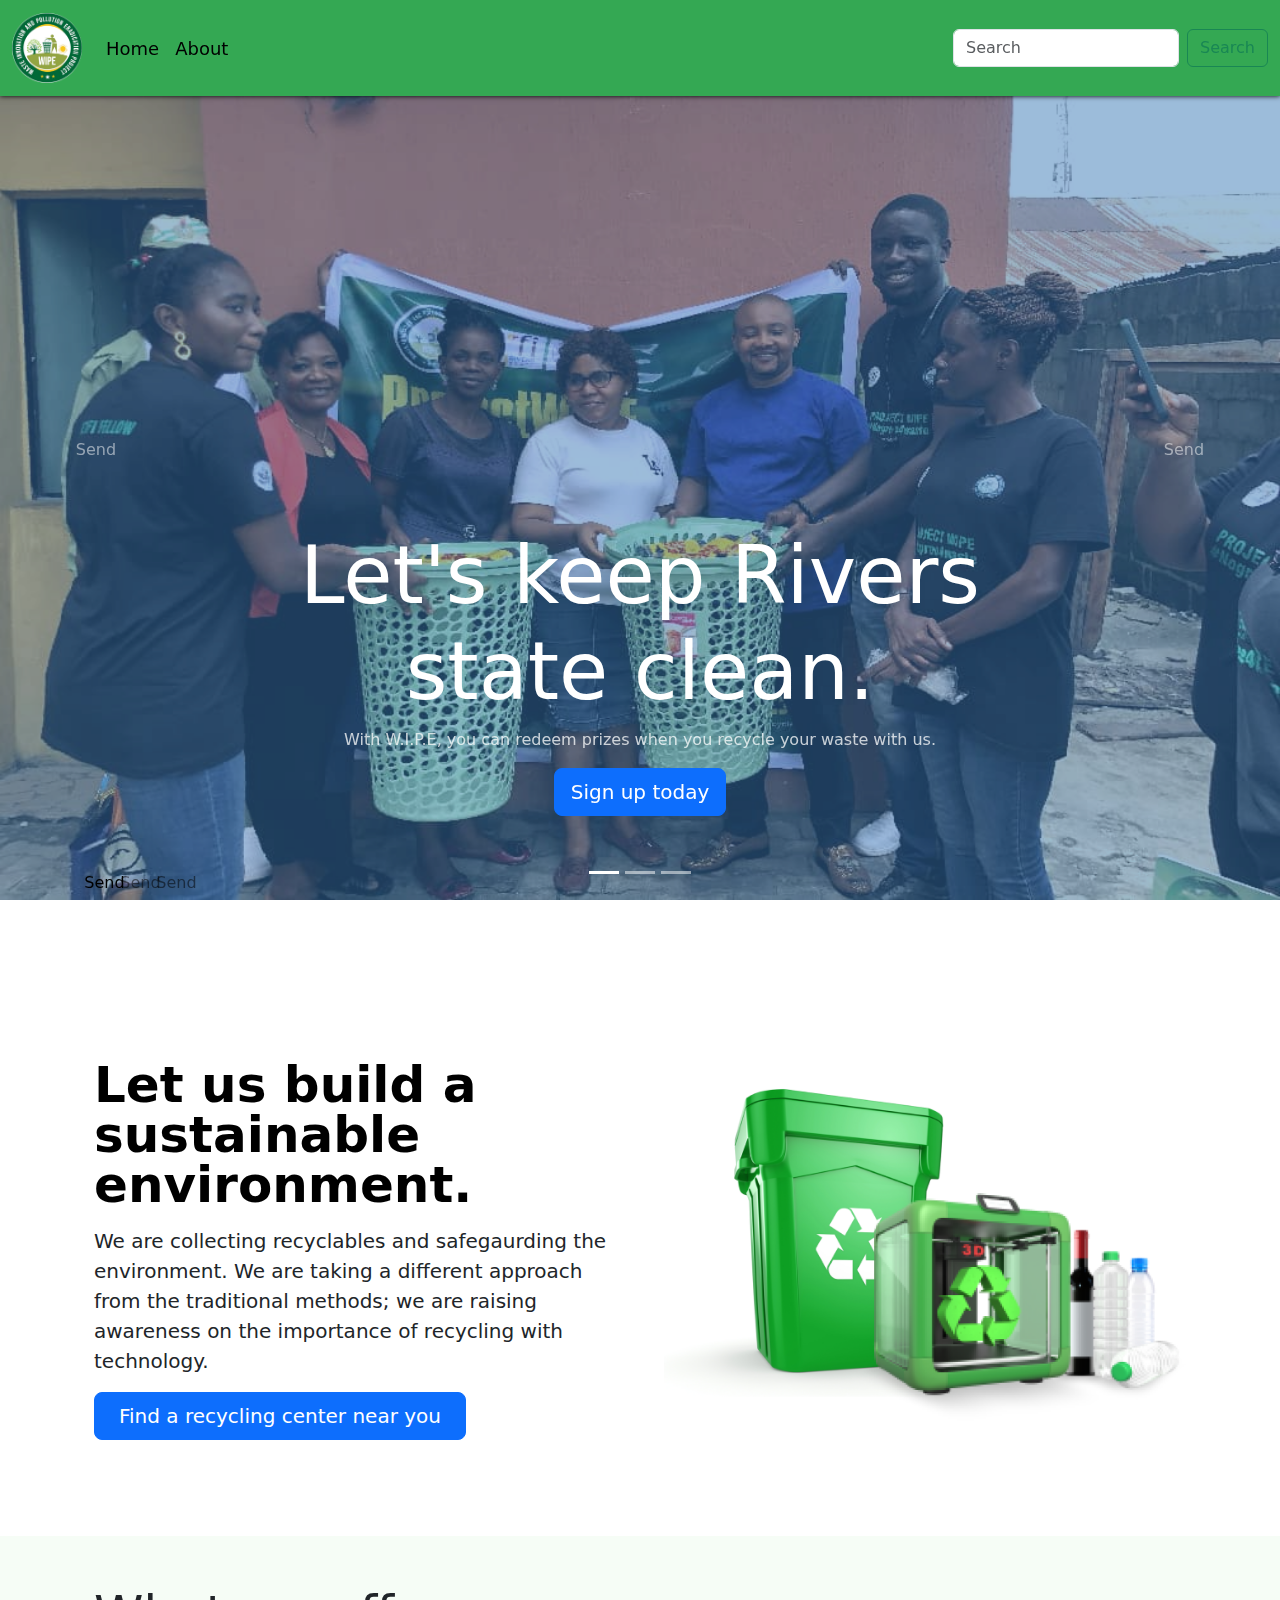
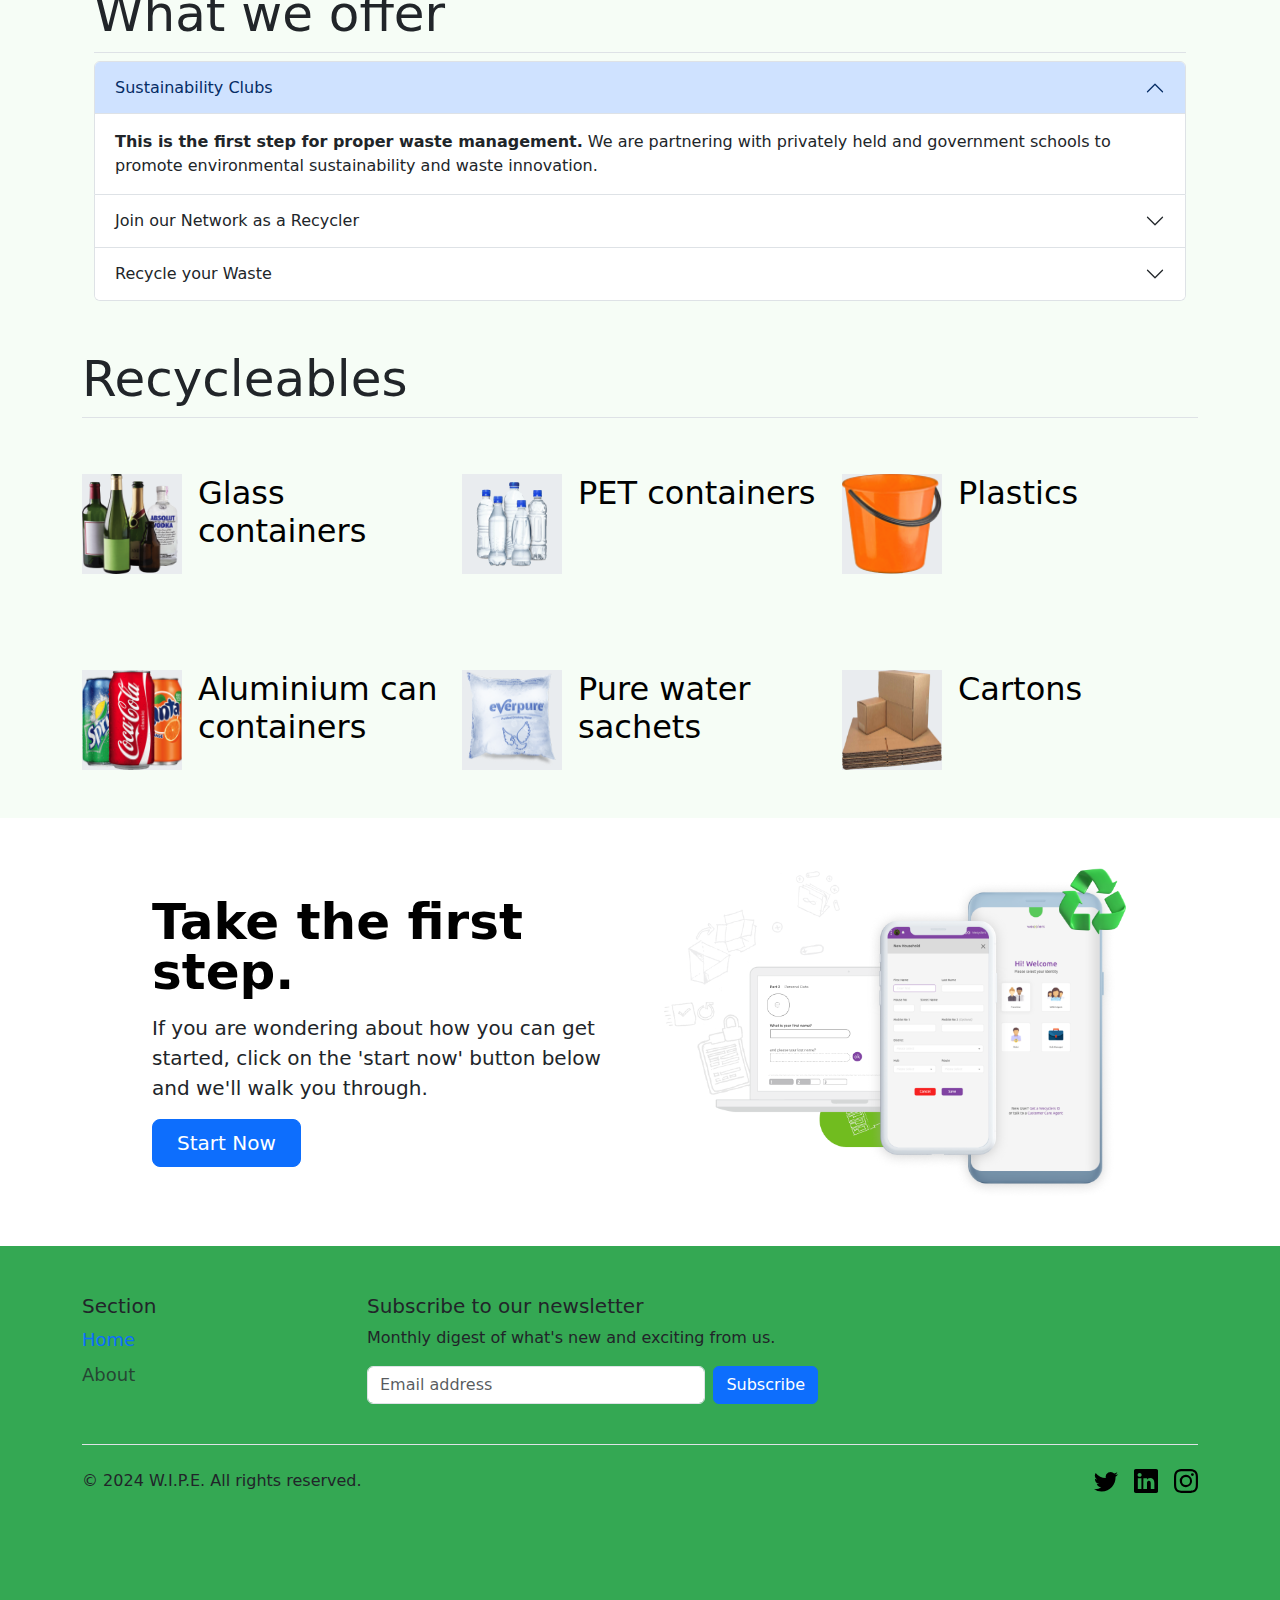
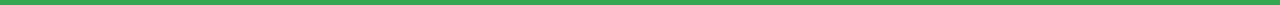
<file: index.html>
<!DOCTYPE html>
<html lang="en">

<head>
  <meta charset="UTF-8">
  <meta http-equiv="X-UA-Compatible" content="IE=edge">
  <meta name="viewport" content="width=device-width, initial-scale=1.0">
  <link href="https://cdn.jsdelivr.net/npm/bootstrap@5.0.0/dist/css/bootstrap.min.css" rel="stylesheet">
  <link href="./css/index.css" rel="stylesheet">
  <link rel="icon" type="image/x-icon" href="./img/logo.png">
  <title>CYFI - RIVERS</title>
</head>

<body id="i415pg">
  <nav class="navbar navbar-expand-lg fixed-top navbar-light">
    <div class="container-fluid">
      <a href="#" class="navbar-brand">
        <img src='img/logo.png' alt="" width="70" height="70" />
      </a>
      <button class="navbar-toggler" type="button" data-bs-toggle="collapse" data-bs-target="#navbarSupportedContent-2" aria-controls="navbarToggleExternalContent" aria-expanded="false" aria-label="Toggle navigation">
        <span class="navbar-toggler-icon"></span>
      </button>
      <div id="navbarSupportedContent-2" class="collapse navbar-collapse">
        <ul class="navbar-nav me-auto mb-2 mb-lg-0">
          <li class="nav-item">
            <a aria-current="page" href="./index.html" class="nav-link active">Home</a>
          </li>
          <li class="nav-item">
            <a aria-current="page" href="./about.html" class="nav-link active">About</a>
          </li>
        </ul>
        <form method="get" class="d-flex">
          <input type="search" placeholder="Search" aria-label="Search" class="form-control me-2" />
          <button type="submit" class="btn btn-outline-success">Search</button>
        </form>
      </div>
    </div>
  </nav>
  <div id="myCarousel" data-bs-ride="carousel" class="carousel slide mb-6">
    <div class="carousel-indicators">
      <button type="button" data-bs-target="#myCarousel" data-bs-slide-to="0" aria-current="true" aria-label="Slide 1"
        class="active">Send</button>
      <button type="button" data-bs-target="#myCarousel" data-bs-slide-to="1" aria-label="Slide 2">Send</button>
      <button type="button" data-bs-target="#myCarousel" data-bs-slide-to="2" aria-label="Slide 3">Send</button>
    </div>
    <div class="carousel-inner">
      <div class="carousel-item active">
        <img src="img/image.png" width="100%" height="100%" xmlns="http://www.w3.org/2000/svg" aria-hidden="true"
          preserveaspectratio="xMidYMid slice" focusable="false" class="bd-placeholder-img" />
        <rect width="100%" height="100%" fill="var(--bs-secondary-color)">
          <div class="container">
            <div class="carousel-caption">
              <h1 id="ikwb11">Let's keep Rivers state clean.
              </h1>
              <p class="opacity-75">With W.I.P.E, you can redeem prizes when you recycle your waste with us.
              </p>
              <p id="iwpjhf">
                <a href="#" class="btn btn-lg btn-primary" data-bs-toggle="modal" data-bs-target="#exampleModal">Sign up today</a>
              </p>
            </div>
          </div>
        </rect>
      </div>
      <div class="carousel-item">
        <img src="img/image1.png" width="100%" height="100%" xmlns="http://www.w3.org/2000/svg" aria-hidden="true"
          preserveaspectratio="xMidYMid slice" focusable="false" class="bd-placeholder-img" />
        <rect width="100%" height="100%" fill="var(--bs-secondary-color)">
          <div class="container">
            <div class="carousel-caption">
              <h1 id="iszh9p">Fight Pollution with W.I.P.E.
              </h1>
              <p class="opacity-75">With Project W.I.P.E, you can get value from your waste. When you recycle with us,
                you get an incentive.
              </p>
              <p>
                <a href="#" class="btn btn-lg btn-primary" data-bs-toggle="modal" data-bs-target="#exampleModal">Sign up today</a>
              </p>
            </div>
          </div>
        </rect>
      </div>
      <div class="carousel-item">
        <img src="img/image2.png" width="100%" height="50%" xmlns="http://www.w3.org/2000/svg" aria-hidden="true"
          preserveaspectratio="xMidYMid slice" focusable="false" class="bd-placeholder-img" />
        <rect width="100%" height="100%" fill="var(--bs-secondary-color)">
          <div class="container">
            <div class="carousel-caption">
              <h1 id="ik2a01">Empower students.
              </h1>
              <p class="opacity-75">We are repositioning students to become the voice of environmental sustainability.
              </p>
              <p>
                <a href="#" class="btn btn-lg btn-primary" data-bs-toggle="modal" data-bs-target="#exampleModal">Sign up today</a>
              </p>
            </div>
          </div>
        </rect>
      </div>
    </div>
    <button type="button" data-bs-target="#myCarousel" data-bs-slide="prev" class="carousel-control-prev">Send</button>
    <button type="button" data-bs-target="#myCarousel" data-bs-slide="next" class="carousel-control-next">Send</button>
  </div>
  <div class="container col-xxl-8 px-4 py-5">
    <div class="row flex-lg-row-reverse align-items-center g-5 py-5">
      <div class="col-10 col-sm-8 col-lg-6">
        <img
          src="./img/big-trash-icons.png"
          alt="Bootstrap Themes" width="700" height="500" loading="lazy" class="d-block mx-lg-auto img-fluid" />
      </div>
      <div class="col-lg-6">
        <h1 class="display-5 fw-bold text-body-emphasis lh-1 mb-3">Let us build a sustainable environment.
        </h1>
        <p class="lead">We are collecting recyclables and safegaurding the environment. We are taking a different
          approach from the traditional methods; we are raising awareness on the importance of recycling with
          technology.
        </p>
        <div class="d-grid gap-2 d-md-flex justify-content-md-start">
          <button type="button" class="btn btn-primary btn-lg px-4 me-md-2">Find a recycling center near you</button>
        </div>
      </div>
    </div>
    <div>
    </div>
  </div>
  <div id="ic02oi" class="offer">
    <div id="accordionExample" class="container col-xxl-8 px-4 py-5 accordion">
      <h2 class="pb-2 border-bottom">What we offer
      </h2>
      <div class="accordion-item">
        <h2 class="accordion-header" id="headingOne">
          <button class="accordion-button" type="button" data-bs-toggle="collapse" data-bs-target="#collapseOne" aria-expanded="true" aria-controls="collapseOne">
            Sustainability Clubs
          </button>
        </h2>
        <div id="collapseOne" class="accordion-collapse collapse show" aria-labelledby="headingOne" data-bs-parent="#accordionExample">
          <div class="accordion-body">
            <strong>This is the first step for proper waste management.</strong>
            We are partnering with privately held and government schools to promote environmental sustainability and 
            waste innovation.
          </div>
        </div>
      </div>
      <div class="accordion-item">
        <h2 class="accordion-header" id="headingTwo">
          <button class="accordion-button collapsed" type="button" data-bs-toggle="collapse" data-bs-target="#collapseTwo" aria-expanded="false" aria-controls="collapseTwo">
            Join our Network as a Recycler
          </button>
        </h2>
        <div id="collapseTwo" class="accordion-collapse collapse" aria-labelledby="headingTwo" data-bs-parent="#accordionExample">
          <div class="accordion-body">
            <strong>Waste innovation starts from you.</strong> We are now onboarding waste recycling agencies to partner with us in the fight for environmental sustainability.
            Join us with information about your agency and we will get back to you..
          </div>
        </div>
      </div>
      <div class="accordion-item">
        <h2 class="accordion-header" id="headingThree">
          <button class="accordion-button collapsed" type="button" data-bs-toggle="collapse" data-bs-target="#collapseThree" aria-expanded="false" aria-controls="collapseThree">
            Recycle your Waste
          </button>
        </h2>
        <div id="collapseThree" class="accordion-collapse collapse" aria-labelledby="headingThree" data-bs-parent="#accordionExample">
          <div class="accordion-body">
            <strong>Become a part of the change.</strong> Earn money by recycling your waste. Help us rid the environment from waste and pollution.
          </div>
        </div>
      </div>
    </div>
  </div>
  <div class="offer">
    <div id="hanging-icons-2" class="container">
      <h2 class="pb-2 border-bottom">Recycleables
      </h2>
      <div class="row g-4 py-5 row-cols-1 row-cols-lg-3">
        <div class="col d-flex align-items-start">
          <div
            class="icon-square text-body-emphasis bg-body-secondary d-inline-flex align-items-center justify-content-center fs-4 flex-shrink-0 me-3">
            <img
              src="img/bottles.png"
              width="100px" height="100px" class="bi" />
            <use xlink:href="#toggles2">
            </use>
          </div>
          <div>
            <h3 class="fs-2 text-body-emphasis">Glass containers
            </h3>
          </div>
        </div>
        <div class="col d-flex align-items-start">
          <div
            class="icon-square text-body-emphasis bg-body-secondary d-inline-flex align-items-center justify-content-center fs-4 flex-shrink-0 me-3">
            <img
              src="./img/pet_containers.png"
              width="100px" height="100px" class="bi" />
            <use xlink:href="#cpu-fill">
            </use>
          </div>
          <div>
            <h3 class="fs-2 text-body-emphasis">PET containers
            </h3>
          </div>
        </div>
        <div class="col d-flex align-items-start">
          <div
            class="icon-square text-body-emphasis bg-body-secondary d-inline-flex align-items-center justify-content-center fs-4 flex-shrink-0 me-3">
            <img
              src="./img/plastic_bucket.png"
              width="100px" height="100px" class="bi" />
            <use xlink:href="#tools">
            </use>
          </div>
          <div>
            <h3 class="fs-2 text-body-emphasis">Plastics
            </h3>
          </div>
        </div>
      </div>
      <div class="row g-4 py-5 row-cols-1 row-cols-lg-3">
        <div class="col d-flex align-items-start">
          <div
            class="icon-square text-body-emphasis bg-body-secondary d-inline-flex align-items-center justify-content-center fs-4 flex-shrink-0 me-3">
            <img
              src="img/can.png"
              width="100px" height="100px" class="bi" />
            <use xlink:href="#toggles2">
            </use>
          </div>
          <div>
            <h3 class="fs-2 text-body-emphasis">Aluminium can containers
            </h3>
          </div>
        </div>
        <div class="col d-flex align-items-start">
          <div
            class="icon-square text-body-emphasis bg-body-secondary d-inline-flex align-items-center justify-content-center fs-4 flex-shrink-0 me-3">
            <img src="./img/pure_water.png"
              width="100px" height="100px" class="bi" />
            <use xlink:href="#cpu-fill">
            </use>
          </div>
          <div>
            <h3 class="fs-2 text-body-emphasis">Pure water sachets
            </h3>
          </div>
        </div>
        <div class="col d-flex align-items-start">
          <div
            class="icon-square text-body-emphasis bg-body-secondary d-inline-flex align-items-center justify-content-center fs-4 flex-shrink-0 me-3">
            <img
              src="img/used_carton.png"
              width="100px" height="100px" class="bi" />
            <use xlink:href="#tools">
            </use>
          </div>
          <div>
            <h3 class="fs-2 text-body-emphasis">Cartons
            </h3>
          </div>
        </div>
      </div>
    </div>
  </div>
  <div class="row flex-lg-row-reverse align-items-center g-5 py-5" style="margin-left: 10%; margin-right: 10%;">
    <div class="col-10 col-sm-8 col-lg-6">
      <img
        src="./img/mobiles-phones.png"
        alt="Bootstrap Themes" width="700" height="500" loading="lazy" class="d-block mx-lg-auto img-fluid" />
    </div>
    <div class="col-10 col-sm-8 col-lg-6 d-block">
      <h1 class="display-5 fw-bold text-body-emphasis lh-1 mb-3">Take the first step.
      </h1>
      <p class="lead">If you are wondering about how you can get started, click on the 'start now' button below and
        we'll walk you through.
      </p>
      <div class="d-grid gap-2 d-md-flex justify-content-md-start">
        <button type="button" class="btn btn-primary btn-lg px-4 me-md-2" data-bs-toggle="modal" data-bs-target="#exampleModal">Start Now</button>
      </div>
    </div>
  </div>
  </div>
  <div id="iiba09">
    <footer class="container py-5">
      <div class="row">
        <div class="col-6 col-md-2 mb-3">
          <h5>Section
          </h5>
          <ul class="nav flex-column">
            <li class="nav-item mb-2">
              <a href="/" class="nav-link p-0 ">Home</a>
            </li>
            <li class="nav-item mb-2">
              <a href="/index.html" class="nav-link p-0 text-body-secondary">About</a>
            </li>
          </ul>
        </div>
        <div class="col-md-5 offset-md-1 mb-3">
          <form method="get">
            <h5>Subscribe to our newsletter
            </h5>
            <p>Monthly digest of what's new and exciting from us.
            </p>
            <div class="d-flex flex-column flex-sm-row w-100 gap-2">
              <label for="newsletter1" class="visually-hidden">Email address</label>
              <input type="text" id="newsletter1-2" placeholder="Email address" class="form-control" />
              <button type="button" class="btn btn-primary">Subscribe</button>
            </div>
          </form>
        </div>
      </div>
      <div class="d-flex flex-column flex-sm-row justify-content-between py-4 my-4 border-top">
        <p id="ihwctz">© 2024 W.I.P.E. All rights reserved.
        </p>
        <ul class="list-unstyled d-flex">
          <li class="ms-3">
            <a href="#" class="link-body-emphasis"><svg xmlns="http://www.w3.org/2000/svg" width="24" height="24"
                fill="currentColor" viewBox="0 0 16 16" class="bi bi-twitter">
                <path
                  d="M5.026 15c6.038 0 9.341-5.003 9.341-9.334q.002-.211-.006-.422A6.7 6.7 0 0 0 16 3.542a6.7 6.7 0 0 1-1.889.518 3.3 3.3 0 0 0 1.447-1.817 6.5 6.5 0 0 1-2.087.793A3.286 3.286 0 0 0 7.875 6.03a9.32 9.32 0 0 1-6.767-3.429 3.29 3.29 0 0 0 1.018 4.382A3.3 3.3 0 0 1 .64 6.575v.045a3.29 3.29 0 0 0 2.632 3.218 3.2 3.2 0 0 1-.865.115 3 3 0 0 1-.614-.057 3.28 3.28 0 0 0 3.067 2.277A6.6 6.6 0 0 1 .78 13.58a6 6 0 0 1-.78-.045A9.34 9.34 0 0 0 5.026 15">
                </path>
              </svg></a>
          </li>
          <li class="ms-3">
            <a href="#" class="link-body-emphasis"><svg xmlns="http://www.w3.org/2000/svg" width="24" height="24"
                fill="currentColor" viewBox="0 0 16 16" class="bi bi-linkedin">
                <path
                  d="M0 1.146C0 .513.526 0 1.175 0h13.65C15.474 0 16 .513 16 1.146v13.708c0 .633-.526 1.146-1.175 1.146H1.175C.526 16 0 15.487 0 14.854zm4.943 12.248V6.169H2.542v7.225zm-1.2-8.212c.837 0 1.358-.554 1.358-1.248-.015-.709-.52-1.248-1.342-1.248S2.4 3.226 2.4 3.934c0 .694.521 1.248 1.327 1.248zm4.908 8.212V9.359c0-.216.016-.432.08-.586.173-.431.568-.878 1.232-.878.869 0 1.216.662 1.216 1.634v3.865h2.401V9.25c0-2.22-1.184-3.252-2.764-3.252-1.274 0-1.845.7-2.165 1.193v.025h-.016l.016-.025V6.169h-2.4c.03.678 0 7.225 0 7.225z">
                </path>
              </svg></a>
          </li>
          <li class="ms-3">
            <a href="#" class="link-body-emphasis"><svg xmlns="http://www.w3.org/2000/svg" width="24" height="24"
                fill="currentColor" viewBox="0 0 16 16" class="bi bi-instagram">
                <path
                  d="M8 0C5.829 0 5.556.01 4.703.048 3.85.088 3.269.222 2.76.42a3.9 3.9 0 0 0-1.417.923A3.9 3.9 0 0 0 .42 2.76C.222 3.268.087 3.85.048 4.7.01 5.555 0 5.827 0 8.001c0 2.172.01 2.444.048 3.297.04.852.174 1.433.372 1.942.205.526.478.972.923 1.417.444.445.89.719 1.416.923.51.198 1.09.333 1.942.372C5.555 15.99 5.827 16 8 16s2.444-.01 3.298-.048c.851-.04 1.434-.174 1.943-.372a3.9 3.9 0 0 0 1.416-.923c.445-.445.718-.891.923-1.417.197-.509.332-1.09.372-1.942C15.99 10.445 16 10.173 16 8s-.01-2.445-.048-3.299c-.04-.851-.175-1.433-.372-1.941a3.9 3.9 0 0 0-.923-1.417A3.9 3.9 0 0 0 13.24.42c-.51-.198-1.092-.333-1.943-.372C10.443.01 10.172 0 7.998 0zm-.717 1.442h.718c2.136 0 2.389.007 3.232.046.78.035 1.204.166 1.486.275.373.145.64.319.92.599s.453.546.598.92c.11.281.24.705.275 1.485.039.843.047 1.096.047 3.231s-.008 2.389-.047 3.232c-.035.78-.166 1.203-.275 1.485a2.5 2.5 0 0 1-.599.919c-.28.28-.546.453-.92.598-.28.11-.704.24-1.485.276-.843.038-1.096.047-3.232.047s-2.39-.009-3.233-.047c-.78-.036-1.203-.166-1.485-.276a2.5 2.5 0 0 1-.92-.598 2.5 2.5 0 0 1-.6-.92c-.109-.281-.24-.705-.275-1.485-.038-.843-.046-1.096-.046-3.233s.008-2.388.046-3.231c.036-.78.166-1.204.276-1.486.145-.373.319-.64.599-.92s.546-.453.92-.598c.282-.11.705-.24 1.485-.276.738-.034 1.024-.044 2.515-.045zm4.988 1.328a.96.96 0 1 0 0 1.92.96.96 0 0 0 0-1.92m-4.27 1.122a4.109 4.109 0 1 0 0 8.217 4.109 4.109 0 0 0 0-8.217m0 1.441a2.667 2.667 0 1 1 0 5.334 2.667 2.667 0 0 1 0-5.334">
                </path>
              </svg></a>
          </li>
        </ul>
      </div>
    </footer>
    <!-- Modal -->
    <div class="modal fade" id="exampleModal" tabindex="-1" aria-labelledby="exampleModalLabel" aria-hidden="true">
      <div class="modal-dialog">
        <div class="modal-content">
          <div class="modal-header">
            <h5 class="modal-title" id="exampleModalLabel">Join the Change</h5>
            <button type="button" class="btn-close" data-bs-dismiss="modal" aria-label="Close"></button>
          </div>
          <div class="modal-body">
            Do you wish to submit your recycling agency into our database so that users can reach you, or would you like
            to recycle your waste?
          </div>
          <div class="modal-footer">
            <button type="button" class="btn btn-success">Submit an agency</button>
            <button type="button" class="btn btn-primary">Recycle waste</button>
          </div>
        </div>
      </div>
    </div>
  </div>
  <script src="https://cdn.jsdelivr.net/npm/bootstrap@5.0.0/dist/js/bootstrap.bundle.min.js"></script>
</body>

</html>
</file>
<file: css/index.css>
* {
    box-sizing: border-box;
  }
  body {
    margin: 0;
  }
  a {
    color: black;
    text-decoration: none;
  }
  .navbar.navbar-expand-lg.fixed-top.navbar-light{
    box-shadow:0 0 5px 0 black ;
    background-color:#34a853;
  }
  .container-fluid{
    color:white;
  }
  .nav-link.active{
    color:green;
  }
  .nav-item {
    font-size: large;
  }
  .ph-section {
    padding: 1%;
  }
  .offer{
    background-color: rgb(246, 253, 246);
  }
  .pb-2.border-bottom{
    font-size:50px;
  }
  .container.col-xxl-8.px-4.py-5.accordion{
    height:auto;
  }
  .pb-2.border-bottom.gjs-selected{
    font-size:50px;
  }
  .bd-placeholder-img{
    height:100vh;
  }
  .carousel{
    margin-bottom:4rem;
  }
  .carousel-item {
    background-color: rgba(0, 0, 0, 0.5)
  }
  .carousel-caption{
    bottom:3rem;
    z-index:10;
  }
  .display-5.fw-bold.text-body-emphasis.lh-1.mb-3{
    font-size:50px;
  }
  #ikwb11{
    font-size:80px;
  }
  #ik2a01{
    font-size:80px;
  }
  #iszh9p{
    font-size:80px;
  }
  #iiba09{
    background-color:#34a853;
  }
  .nav-link.dropdown-toggle{
    color:black;
  }
  @media (max-width: 992px){
    .bd-placeholder-img{
      height:80vh;
    }
  }
  @media (max-width: 768px){
    .bd-placeholder-img{
      height:80vh;
    }
  }
  @media (max-width: 480px){
    .bd-placeholder-img{
      height:80vh;
    }
    .display-5.fw-bold.text-body-emphasis.lh-1.mb-3{
      font-size:40px;
    }
    #ik2a01{
      font-size:50px;
    }
    #ikwb11{
      font-size:50px;
    }
    #iszh9p{
      font-size:50px;
    }
    .pb-2.border-bottom{
      font-size:40px;
    }
  }
</file>
